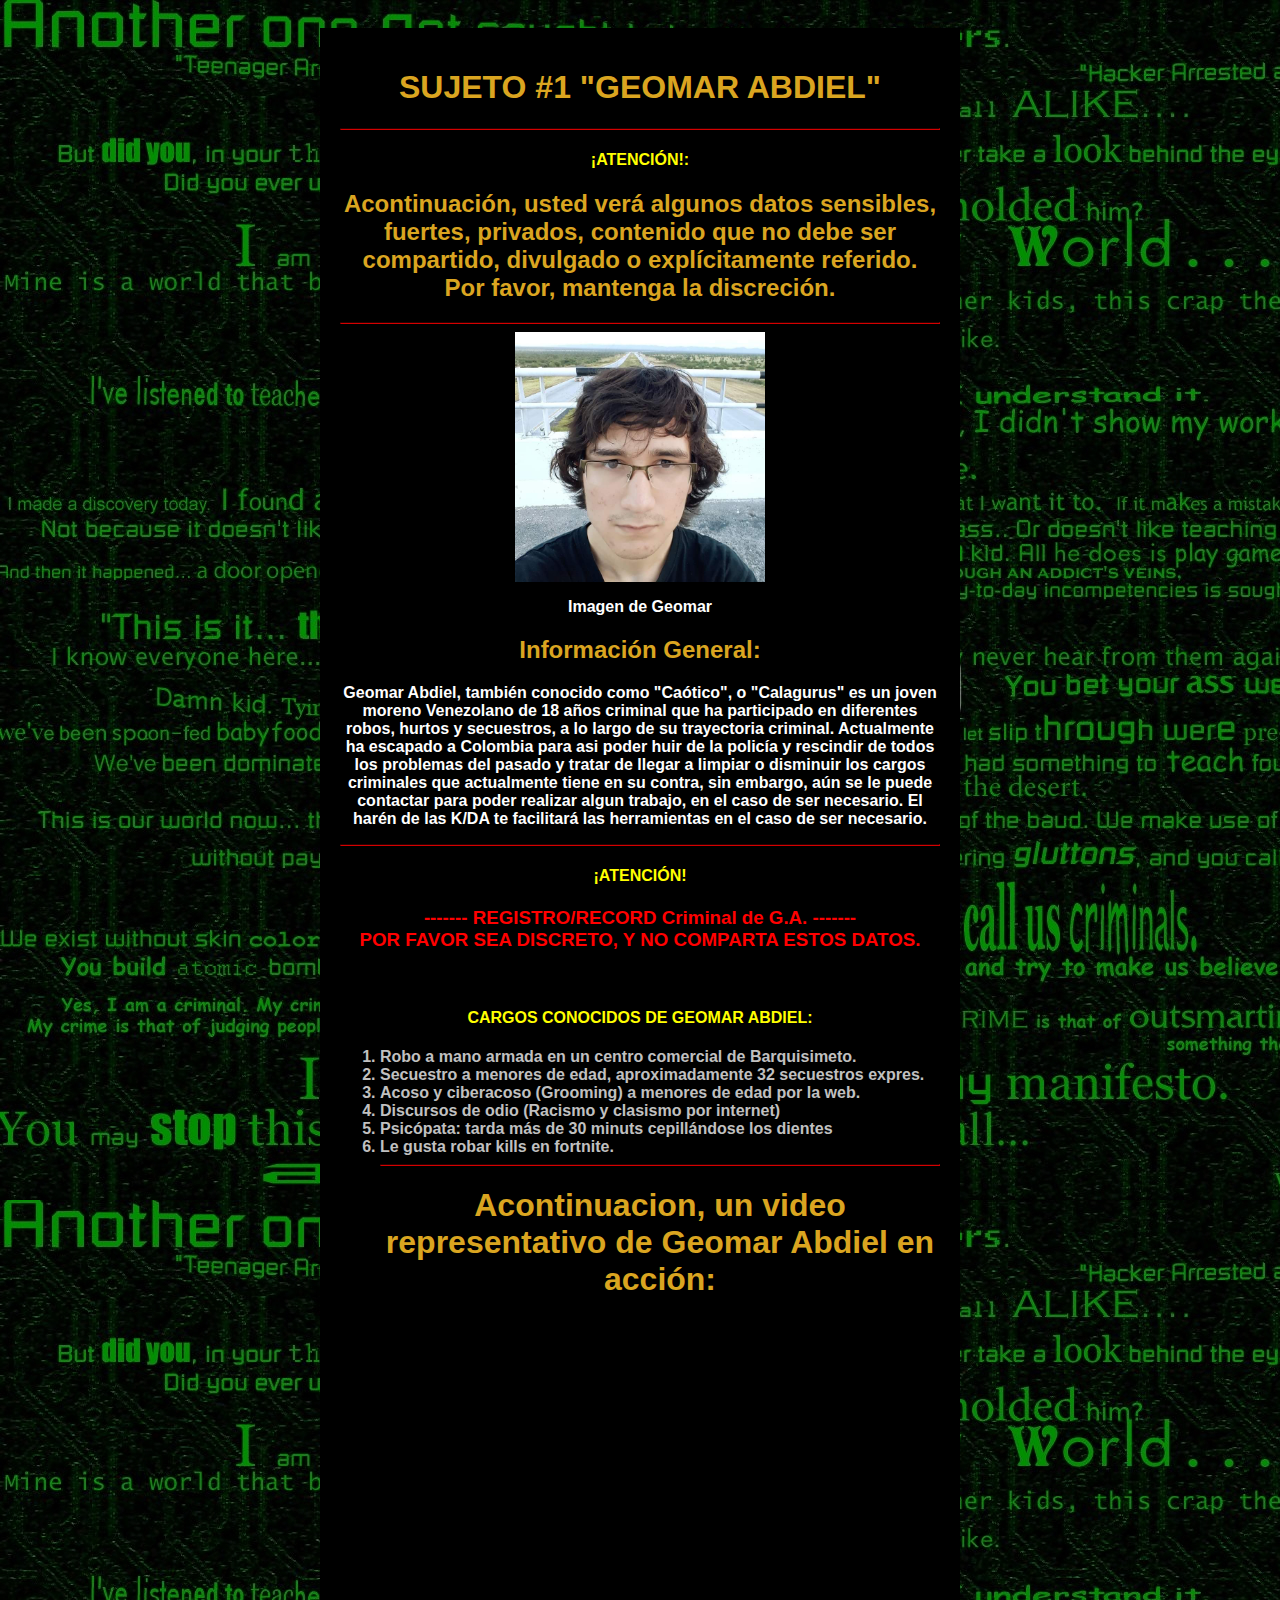
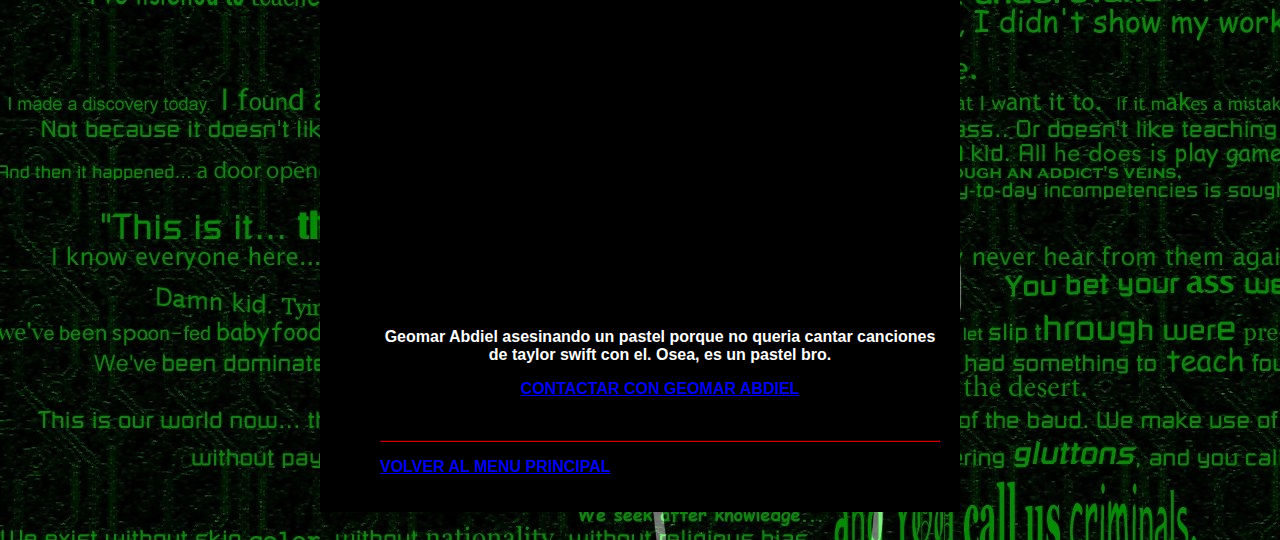
<file: abdielus.html>
<!DOCTYPE html>
<meta charset = "UTF-8">
<link rel="stylesheet" type="text/css" href="style.css">
 <head>
    <title>G30M4R ABD13L</title>
<link rel = "icon" href ="logopagina.png" 
        type = "image/x-icon">
 </head>
 <body>
    <main>
     <div class="menu">
        <h1> SUJETO #1 "GEOMAR ABDIEL" </h1>
     <hr>
        <section>
          <h4> ¡ATENCIÓN!: </h4>
            <h2> Acontinuación, usted verá algunos datos sensibles, fuertes, privados,
             contenido que no debe ser compartido, divulgado o explícitamente
             referido. Por favor, mantenga la discreción.</h2>
        <hr>
          <img class="geo" src="segungeo.jpg" alt="geomarwe">
          <p><b>Imagen de Geomar<b></p>
            <h2> Información General:</h2>
            <p> Geomar Abdiel, también conocido como "Caótico", o "Calagurus"
              es un joven moreno Venezolano de 18 años criminal que ha participado 
              en diferentes robos, hurtos y secuestros, a lo largo de su trayectoria criminal.
              Actualmente ha escapado a Colombia para asi poder huir de la policía y rescindir 
              de todos los problemas del pasado y tratar de llegar a limpiar o disminuir los
              cargos criminales que actualmente tiene en su contra, sin embargo, aún se le puede 
              contactar para poder realizar algun trabajo, en el caso de ser necesario. El harén de
              las K/DA te facilitará las herramientas en el caso de ser necesario.
            </p>
       <hr>
            <h4> ¡ATENCIÓN! </h4>
            <h3> -------   REGISTRO/RECORD Criminal de G.A.   ------- <br>
            POR FAVOR SEA DISCRETO, Y NO COMPARTA ESTOS DATOS.</h3>
            <br>
           <h4> CARGOS CONOCIDOS DE GEOMAR ABDIEL: </h4>
       <ol type=”A”>
       <li>Robo a mano armada en un centro comercial de Barquisimeto. </li>
       <li>Secuestro a menores de edad, aproximadamente 32 secuestros expres. </li>
       <li>Acoso y ciberacoso (Grooming) a menores de edad por la web. </li>
        <li>Discursos de odio (Racismo y clasismo por internet) </li>
        <li>Psicópata: tarda más de 30 minuts cepillándose los dientes </li>
        <li>Le gusta robar kills en fortnite. </li>
            <hr>
        <h1> Acontinuacion, un video representativo de Geomar Abdiel
         en acción:</h1>
        <!-- AQUI PEGAR EL VIDEO DE GEO DEBAJO OK -->
<iframe width="331" height="588" src="https://www.youtube.com/embed/FjrJVfFFIK8" title="Geomar loca swift" frameborder="0" allow="accelerometer; autoplay; clipboard-write; encrypted-media; gyroscope; picture-in-picture; web-share" allowfullscreen></iframe>
      <p>Geomar Abdiel asesinando un pastel porque no queria cantar canciones de taylor 
      swift con el. Osea, es un pastel bro.</p>
        <footer>
        <p><a href="https://www.facebook.com/oppa.kun.906">CONTACTAR CON GEOMAR ABDIEL</a></p>
        <br> 
<hr>
<p></P><a href="index.html">VOLVER AL MENU PRINCIPAL</a></p>
      </footer>
     </div>
    </main>
</body>
</file>
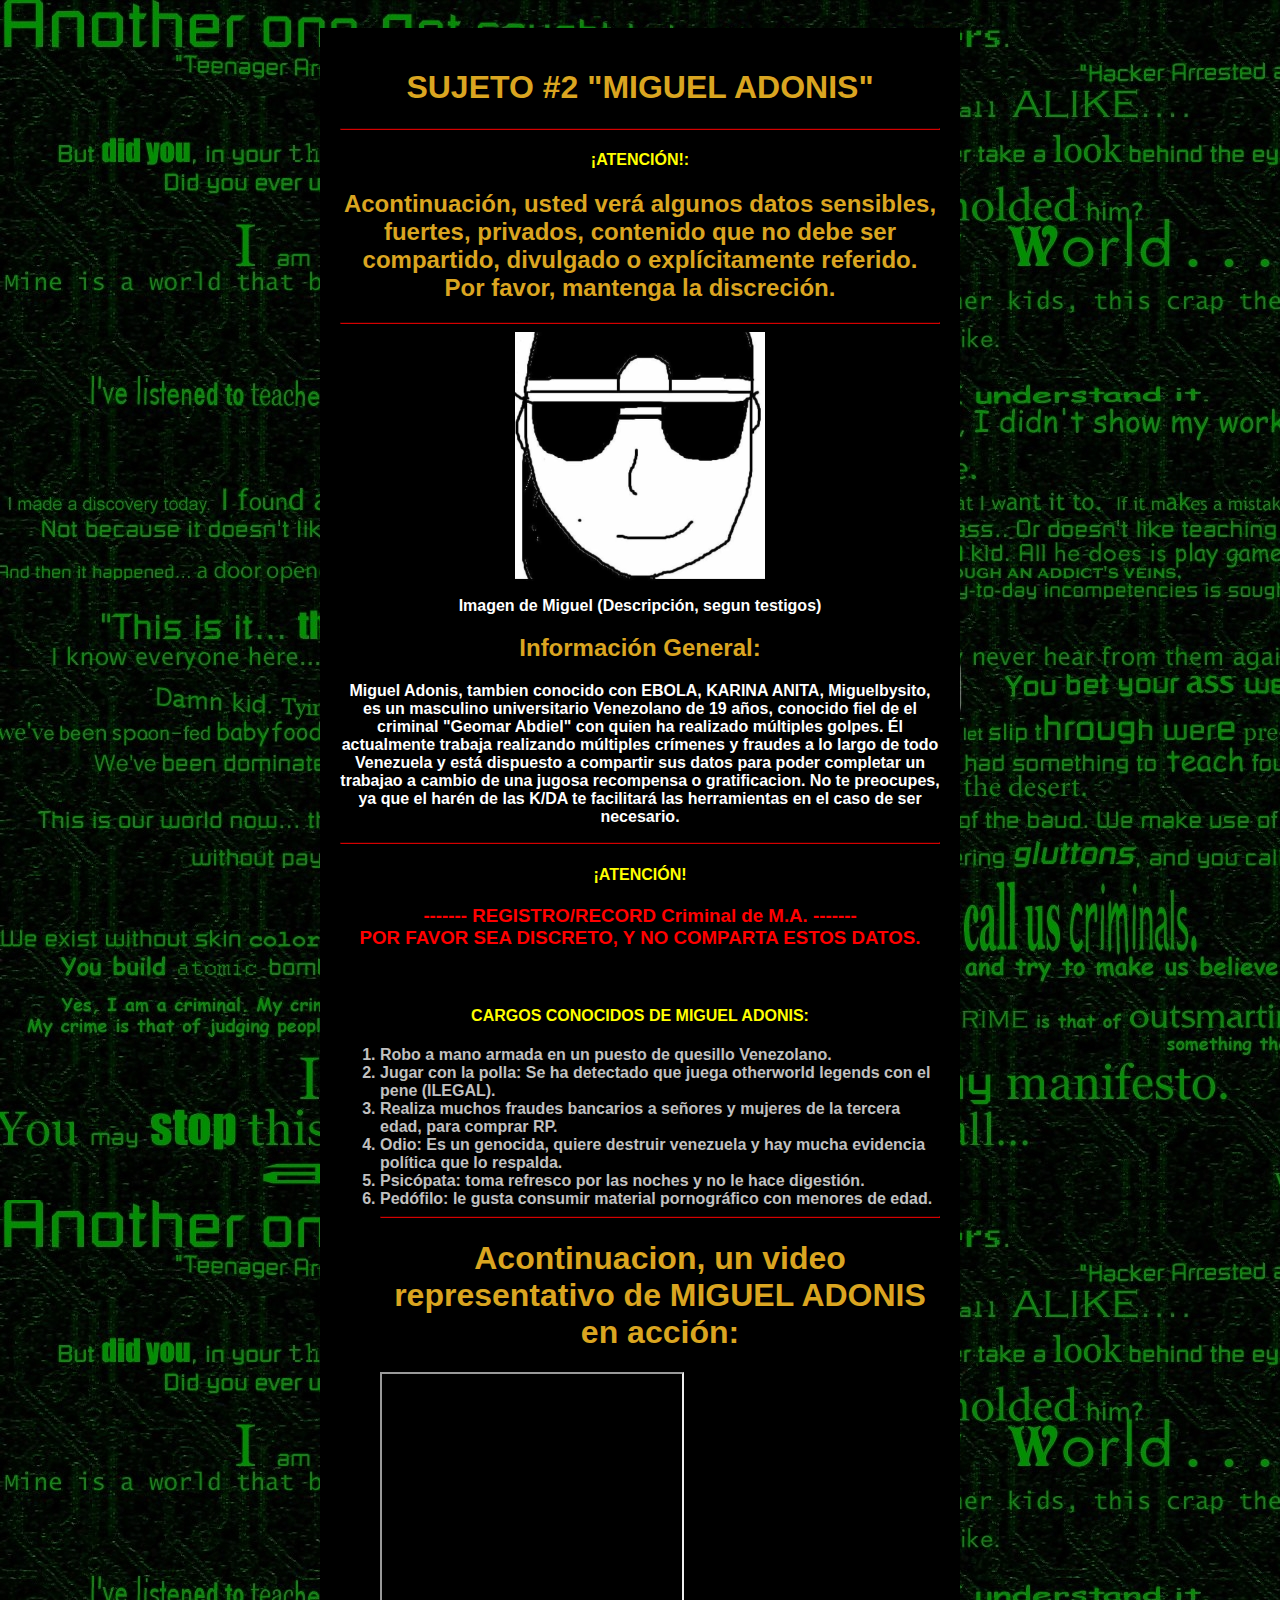
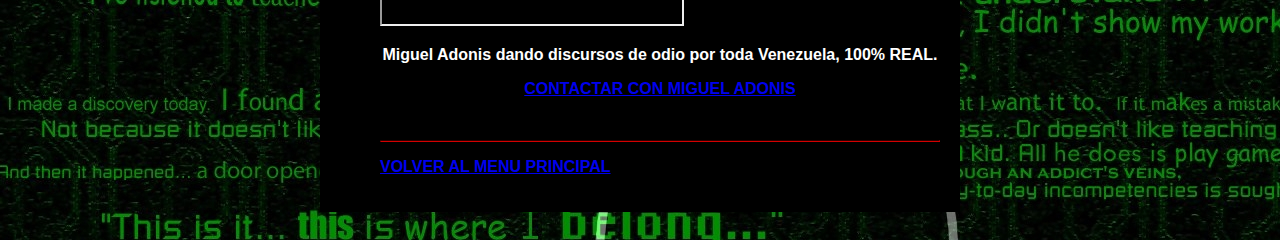
<file: adonis.html>
<!DOCTYPE html>
<meta charset = "UTF-8">
<link rel="stylesheet" type="text/css" href="style.css">
 <head>
    <title>M1GU3L 4D0N15</title>
<link rel = "icon" href ="logopagina.png" 
        type = "image/x-icon">
 </head>
 <body>
    <main>
     <div class="menu">
        <h1> SUJETO #2 "MIGUEL ADONIS" </h1>
     <hr>
        <section>
          <h4> ¡ATENCIÓN!: </h4>
            <h2> Acontinuación, usted verá algunos datos sensibles, fuertes, privados,
             contenido que no debe ser compartido, divulgado o explícitamente
             referido. Por favor, mantenga la discreción.</h2>
        <hr>
          <img class="geo" src="segunmiguel.jpg" alt="miguelwe">
          <p><b>Imagen de Miguel (Descripción, segun testigos)<b></p>
            <h2> Información General:</h2>
            <p> Miguel Adonis, tambien conocido con EBOLA, KARINA ANITA, Miguelbysito,
              es un masculino universitario Venezolano de 19 años, conocido fiel de el criminal 
              "Geomar Abdiel" con quien ha realizado múltiples golpes. Él actualmente trabaja realizando
              múltiples crímenes y fraudes a lo largo de todo Venezuela y está dispuesto 
              a compartir sus datos para poder completar un trabajao a cambio de una jugosa
              recompensa o gratificacion. No te preocupes, ya que el harén de
              las K/DA te facilitará las herramientas en el caso de ser necesario.
            </p>
       <hr>
            <h4> ¡ATENCIÓN! </h4>
            <h3> -------   REGISTRO/RECORD Criminal de M.A.   ------- <br>
            POR FAVOR SEA DISCRETO, Y NO COMPARTA ESTOS DATOS.</h3>
            <br>
           <h4> CARGOS CONOCIDOS DE MIGUEL ADONIS: </h4>
       <ol type=”A”>
       <li>Robo a mano armada en un puesto de quesillo Venezolano. </li>
       <li>Jugar con la polla: Se ha detectado que juega otherworld legends con el pene (ILEGAL). </li>
       <li>Realiza muchos fraudes bancarios a señores y mujeres de la tercera edad, para comprar RP.</li>
        <li>Odio: Es un genocida, quiere destruir venezuela y hay mucha evidencia política que lo respalda. </li>
        <li>Psicópata: toma refresco por las noches y no le hace digestión. </li>
        <li>Pedófilo: le gusta consumir material pornográfico con menores de edad. </li>
            <hr>
        <h1> Acontinuacion, un video representativo de MIGUEL ADONIS
         en acción:</h1>
        <!-- AQUI PEGAR EL VIDEO DE GEO DEBAJO OK -->
<iframe width="300" height="250" src="https://www.youtube.com/embed/1StURNJET2g" title="Memes De Maduro"></iframe>
        <p>Miguel Adonis dando discursos de odio por toda Venezuela, 100% REAL.</p>
        <footer>
        <p><a href="https://www.facebook.com/Migueladonissss" target="_blank">CONTACTAR CON MIGUEL ADONIS</a></p>
        <br> 
<hr>
<p></P><a href="index.html">VOLVER AL MENU PRINCIPAL</a></p>
      </footer>
     </div>
    </main>
</body>
</file>
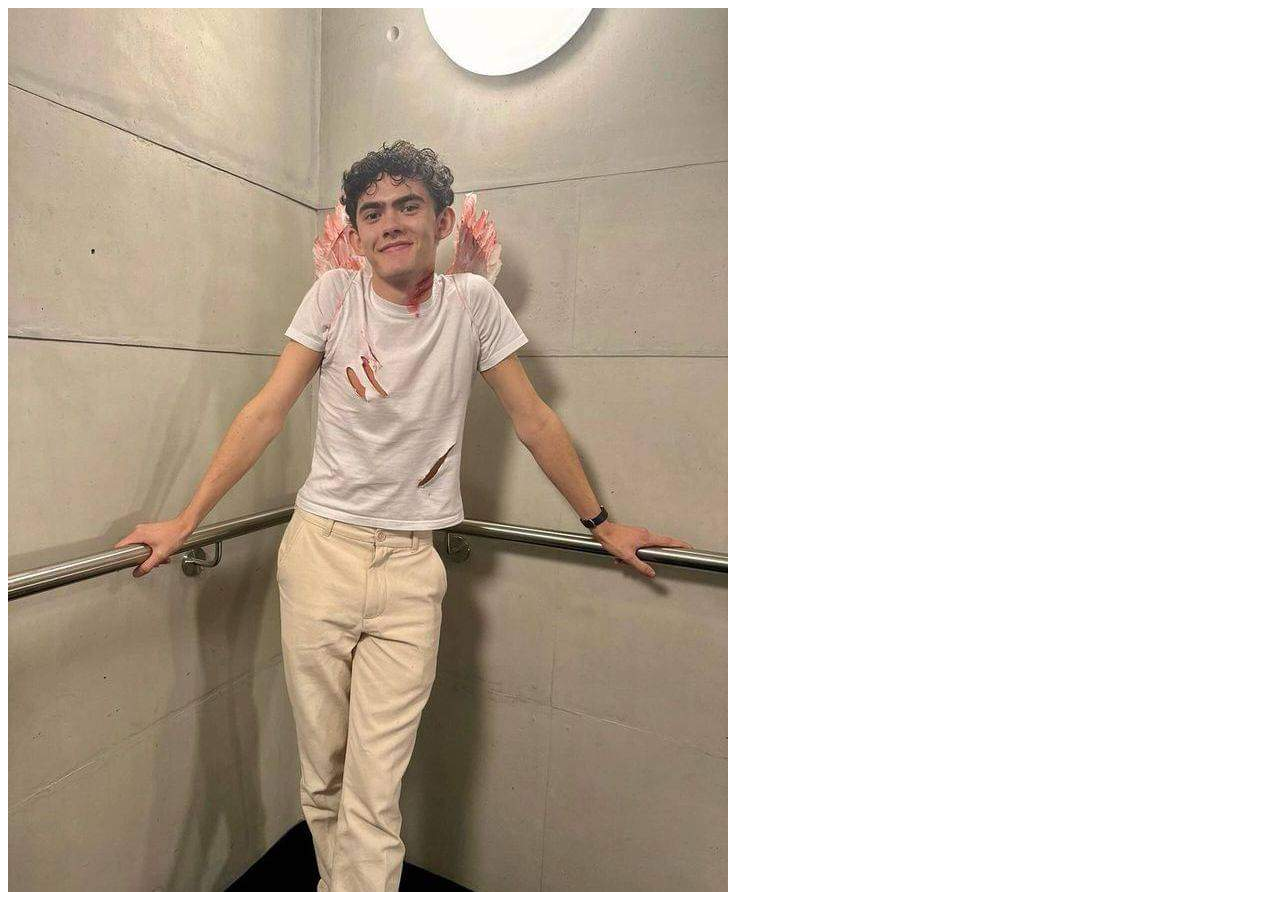
<file: contenidos.html>
<!DOCTYPE html>
<head> 
    <title> Easter EGG XD </title>
    <link rel = "icon" href ="contenidoslol.png" 
        type = "image/x-icon">
</head>
<body>
    <main>
        <img class="fbi" src="easter.jpg" alt="Shutdown Info.">
    </main>
</body>
</html>
</file>
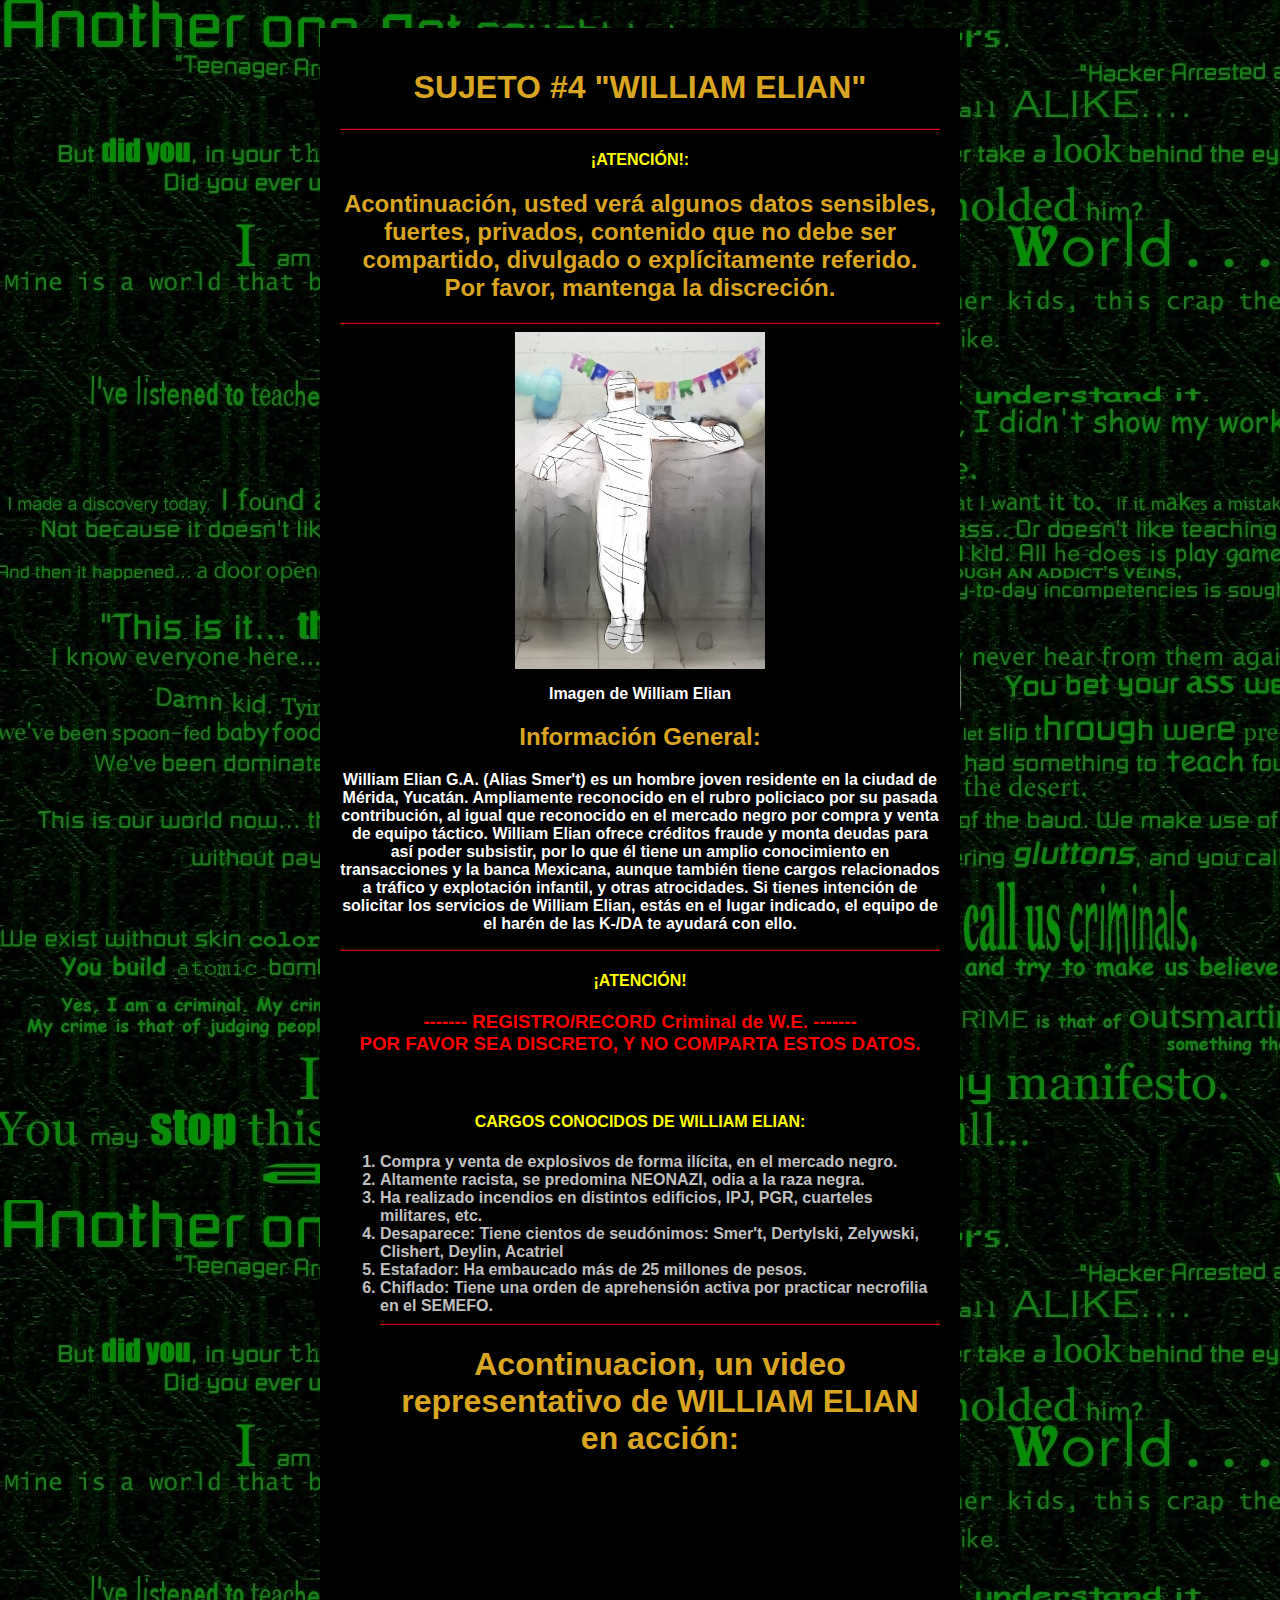
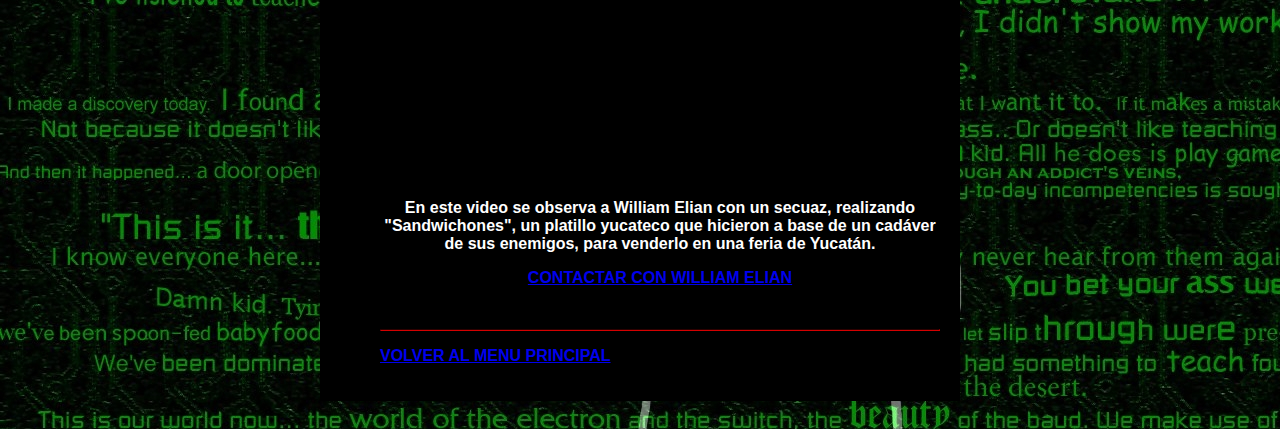
<file: elian.html>
<!DOCTYPE html>
<meta charset = "UTF-8">
<link rel="stylesheet" type="text/css" href="style.css">
 <head>
    <title>W1LL14M 3L14N</title>
<link rel = "icon" href ="logopagina.png" 
        type = "image/x-icon">
 </head>
 <body>
    <main>
     <div class="menu">
        <h1> SUJETO #4 "WILLIAM ELIAN" </h1>
     <hr>
        <section>
          <h4> ¡ATENCIÓN!: </h4>
            <h2> Acontinuación, usted verá algunos datos sensibles, fuertes, privados,
             contenido que no debe ser compartido, divulgado o explícitamente
             referido. Por favor, mantenga la discreción.</h2>
        <hr>
          <img class="geo" src="segunelian.jpg" alt="elianwe">
          <p><b>Imagen de William Elian<b></p>
            <h2> Información General:</h2>
              <p> William Elian G.A. (Alias Smer't) es un hombre joven residente en la ciudad de Mérida, Yucatán.
                Ampliamente reconocido en el rubro policiaco por su pasada contribución, al igual que
                reconocido en el mercado negro por compra y venta de equipo táctico. William Elian ofrece
                créditos fraude y monta deudas para así poder subsistir, por lo que él tiene un amplio
                conocimiento en transacciones y la banca Mexicana, aunque también tiene cargos relacionados
                a tráfico y explotación infantil, y otras atrocidades. Si tienes intención de solicitar
                los servicios de William Elian, estás en el lugar indicado, el equipo de 
                el harén de las K-/DA te ayudará con ello.
            </p>
       <hr>
            <h4> ¡ATENCIÓN! </h4>
            <h3> -------   REGISTRO/RECORD Criminal de W.E.   ------- <br>
            POR FAVOR SEA DISCRETO, Y NO COMPARTA ESTOS DATOS.</h3>
            <br>
           <h4> CARGOS CONOCIDOS DE WILLIAM ELIAN: </h4>
       <ol type=”A”>
       <li>Compra y venta de explosivos de forma ilícita, en el mercado negro. </li>
       <li>Altamente racista, se predomina NEONAZI, odia a la raza negra. </li>
       <li>Ha realizado incendios en distintos edificios, IPJ, PGR, cuarteles militares, etc.</li>
        <li>Desaparece: Tiene cientos de seudónimos: Smer't, Dertylski, Zelywski, Clishert, Deylin, Acatriel</li>
        <li>Estafador: Ha embaucado más de 25 millones de pesos. </li>
        <li>Chiflado: Tiene una orden de aprehensión activa por practicar necrofilia en el SEMEFO. </li>
            <hr>
        <h1> Acontinuacion, un video representativo de WILLIAM ELIAN
         en acción:</h1>
        <!-- AQUI PEGAR EL VIDEO DE GEO DEBAJO OK -->
<iframe width="300" height="300" src="https://www.youtube.com/embed/NPSwmWmcPnY?list=PLJ0QxUOcPfWkSwQaaxM1_fF6Pq_4xSpi7" title="SANDWICHÓN DULCE Y TRADICIONAL | COCINA YUCATECA PARA HOMBRES" frameborder="0" allowfullscreen></iframe>
        <p>En este video se observa a William Elian con un secuaz, realizando "Sandwichones", un platillo yucateco que hicieron
        a base de un cadáver de sus enemigos, para venderlo en una feria de Yucatán. </p>
        <footer>
        <p><a href="https://www.facebook.com/deylin.acatriel.52" target="_blank">CONTACTAR CON WILLIAM ELIAN</a></p>
        <br> 
<hr>
<p></P><a href="index.html">VOLVER AL MENU PRINCIPAL</a></p>
      </footer>
     </div>
    </main>
</body>
</file>
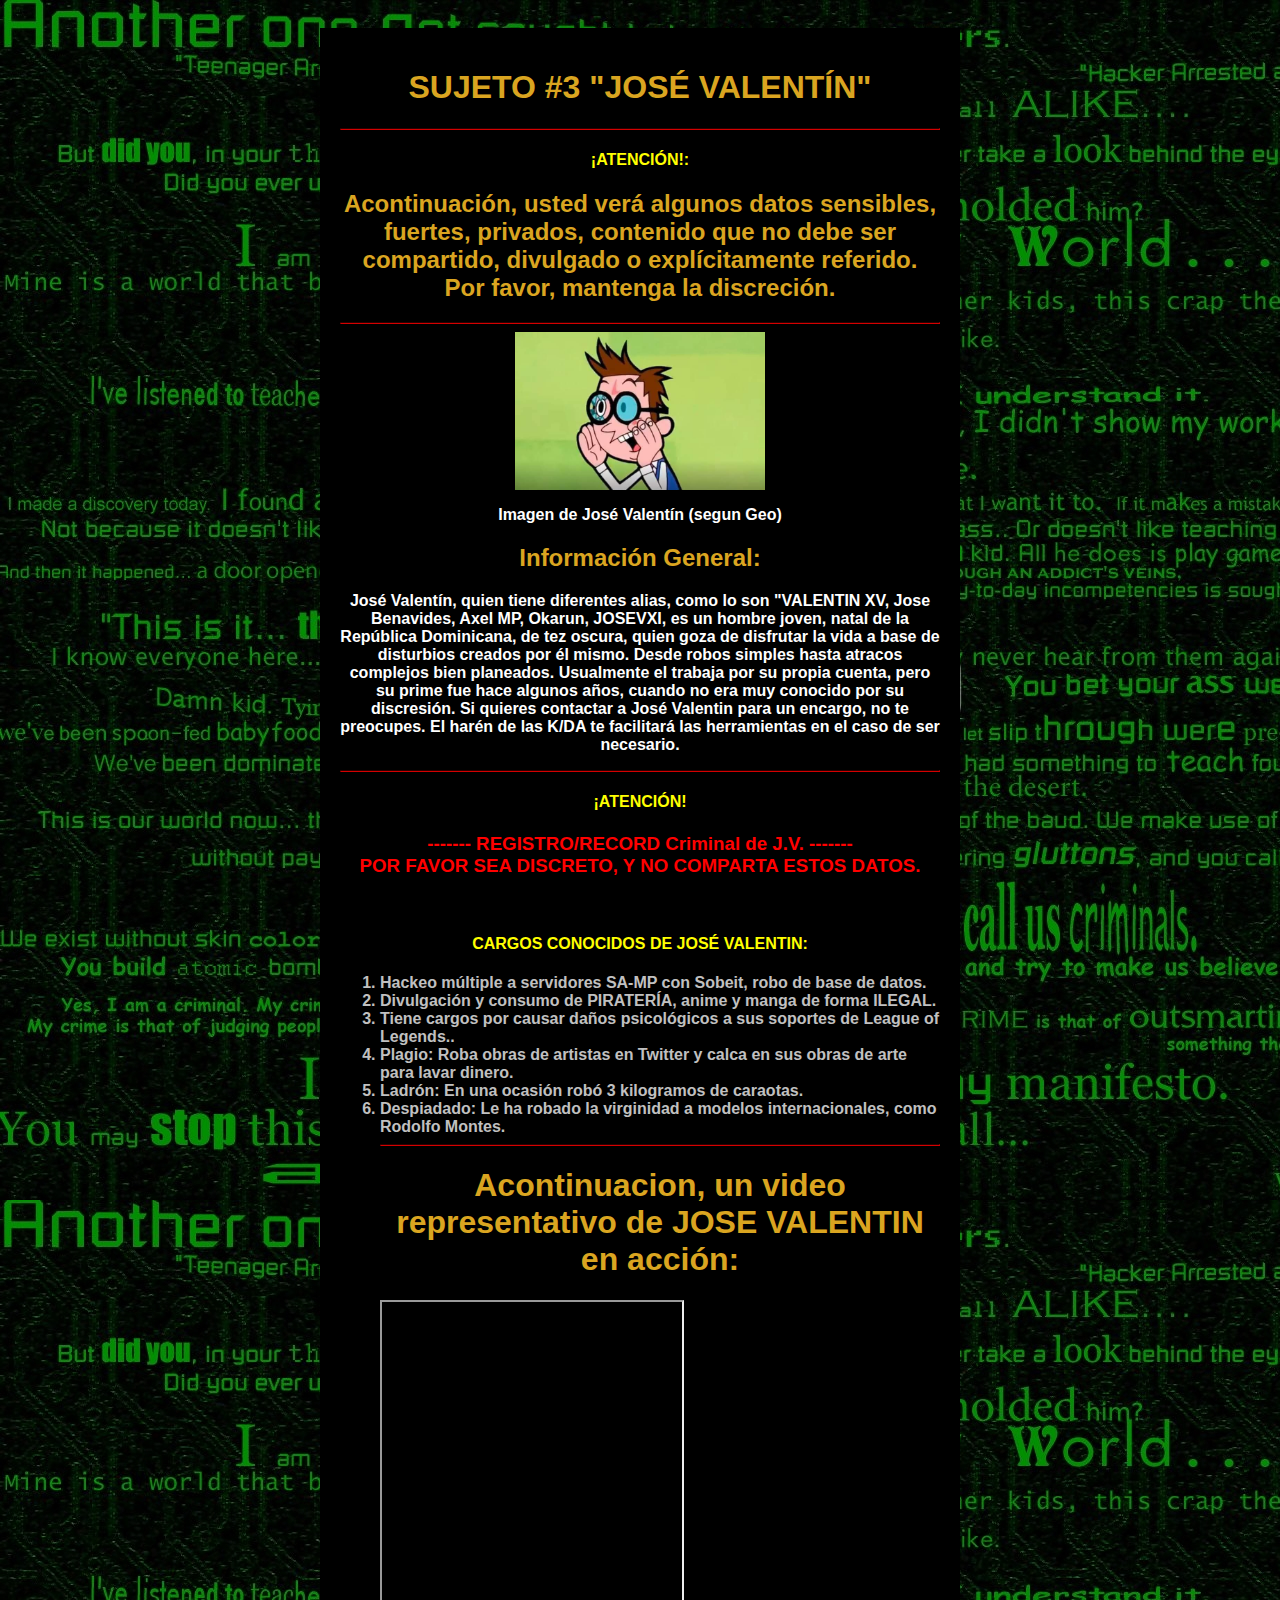
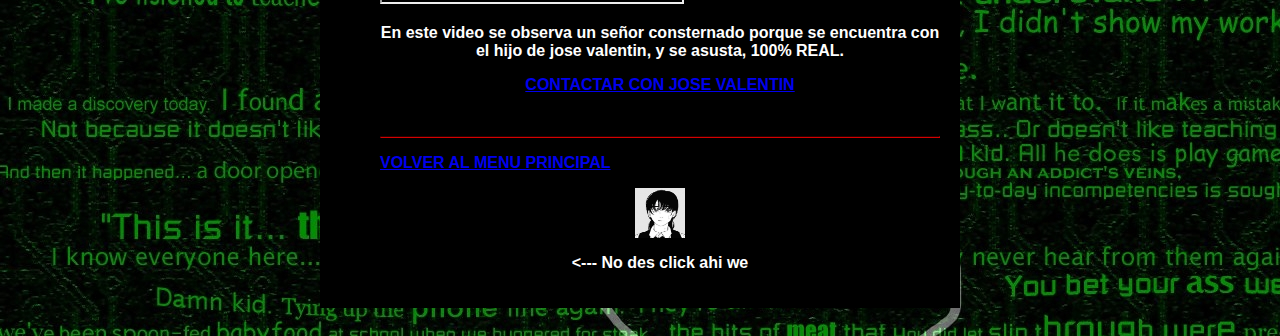
<file: jxsx.html>
<!DOCTYPE html>
<meta charset = "UTF-8">
<link rel="stylesheet" type="text/css" href="style.css">
 <head>
    <title>JXSX V4L3NT1N</title>
<link rel = "icon" href ="logopagina.png" 
        type = "image/x-icon">
 </head>
 <body>
    <main>
     <div class="menu">
        <h1> SUJETO #3 "JOSÉ VALENTÍN" </h1>
     <hr>
        <section>
          <h4> ¡ATENCIÓN!: </h4>
            <h2> Acontinuación, usted verá algunos datos sensibles, fuertes, privados,
             contenido que no debe ser compartido, divulgado o explícitamente
             referido. Por favor, mantenga la discreción.</h2>
        <hr>
          <img class="geo" src="josesegungeo.jpg" alt="josewe">
          <p><b>Imagen de José Valentín (segun Geo)<b></p>
            <h2> Información General:</h2>
              <p> José Valentín, quien tiene diferentes alias, como lo son "VALENTIN XV, Jose Benavides,
                Axel MP, Okarun, JOSEVXI, es un hombre joven, natal de la República Dominicana, 
                de tez oscura, quien goza de disfrutar la vida a base de disturbios creados por
                él mismo. Desde robos simples hasta atracos complejos bien planeados. Usualmente el 
                trabaja por su propia cuenta, pero su prime fue hace algunos años, cuando no era muy
                conocido por su discresión. Si quieres contactar a José Valentin para un encargo, no
                te preocupes. El harén de las K/DA te facilitará las herramientas en el caso de ser necesario.
            </p>
       <hr>
            <h4> ¡ATENCIÓN! </h4>
            <h3> -------   REGISTRO/RECORD Criminal de J.V.   ------- <br>
            POR FAVOR SEA DISCRETO, Y NO COMPARTA ESTOS DATOS.</h3>
            <br>
           <h4> CARGOS CONOCIDOS DE JOSÉ VALENTIN: </h4>
       <ol type=”A”>
       <li>Hackeo múltiple a servidores SA-MP con Sobeit, robo de base de datos. </li>
       <li>Divulgación y consumo de PIRATERÍA, anime y manga de forma ILEGAL. </li>
       <li>Tiene cargos por causar daños psicológicos a sus soportes de League of Legends..</li>
        <li>Plagio: Roba obras de artistas en Twitter y calca en sus obras de arte para lavar dinero. </li>
        <li>Ladrón: En una ocasión robó 3 kilogramos de caraotas. </li>
        <li>Despiadado: Le ha robado la virginidad a modelos internacionales, como Rodolfo Montes. </li>
            <hr>
        <h1> Acontinuacion, un video representativo de JOSE VALENTIN
         en acción:</h1>
        <!-- AQUI PEGAR EL VIDEO DE GEO DEBAJO OK -->
        <iframe width="300" height="300" src="https://www.youtube.com/embed/TGAAliyo9sI" title="JOSEMEN"></iframe>
        <p>En este video se observa un señor consternado porque se encuentra con el hijo de jose valentin, y se asusta, 100% REAL.</p>
        <footer>
        <p><a href="https://www.facebook.com/axl.lovs.u" target="_blank">CONTACTAR CON JOSE VALENTIN</a></p>
        <br> 
<hr>
<p></P><a href="index.html">VOLVER AL MENU PRINCIPAL</a></p>
         <a href="contenidos.html" target="_blank"><img class="asa" src="asa.jpg"></a> <p> <--- No des click ahi we </p>
      </footer>
     </div>
    </main>
</body>
</file>
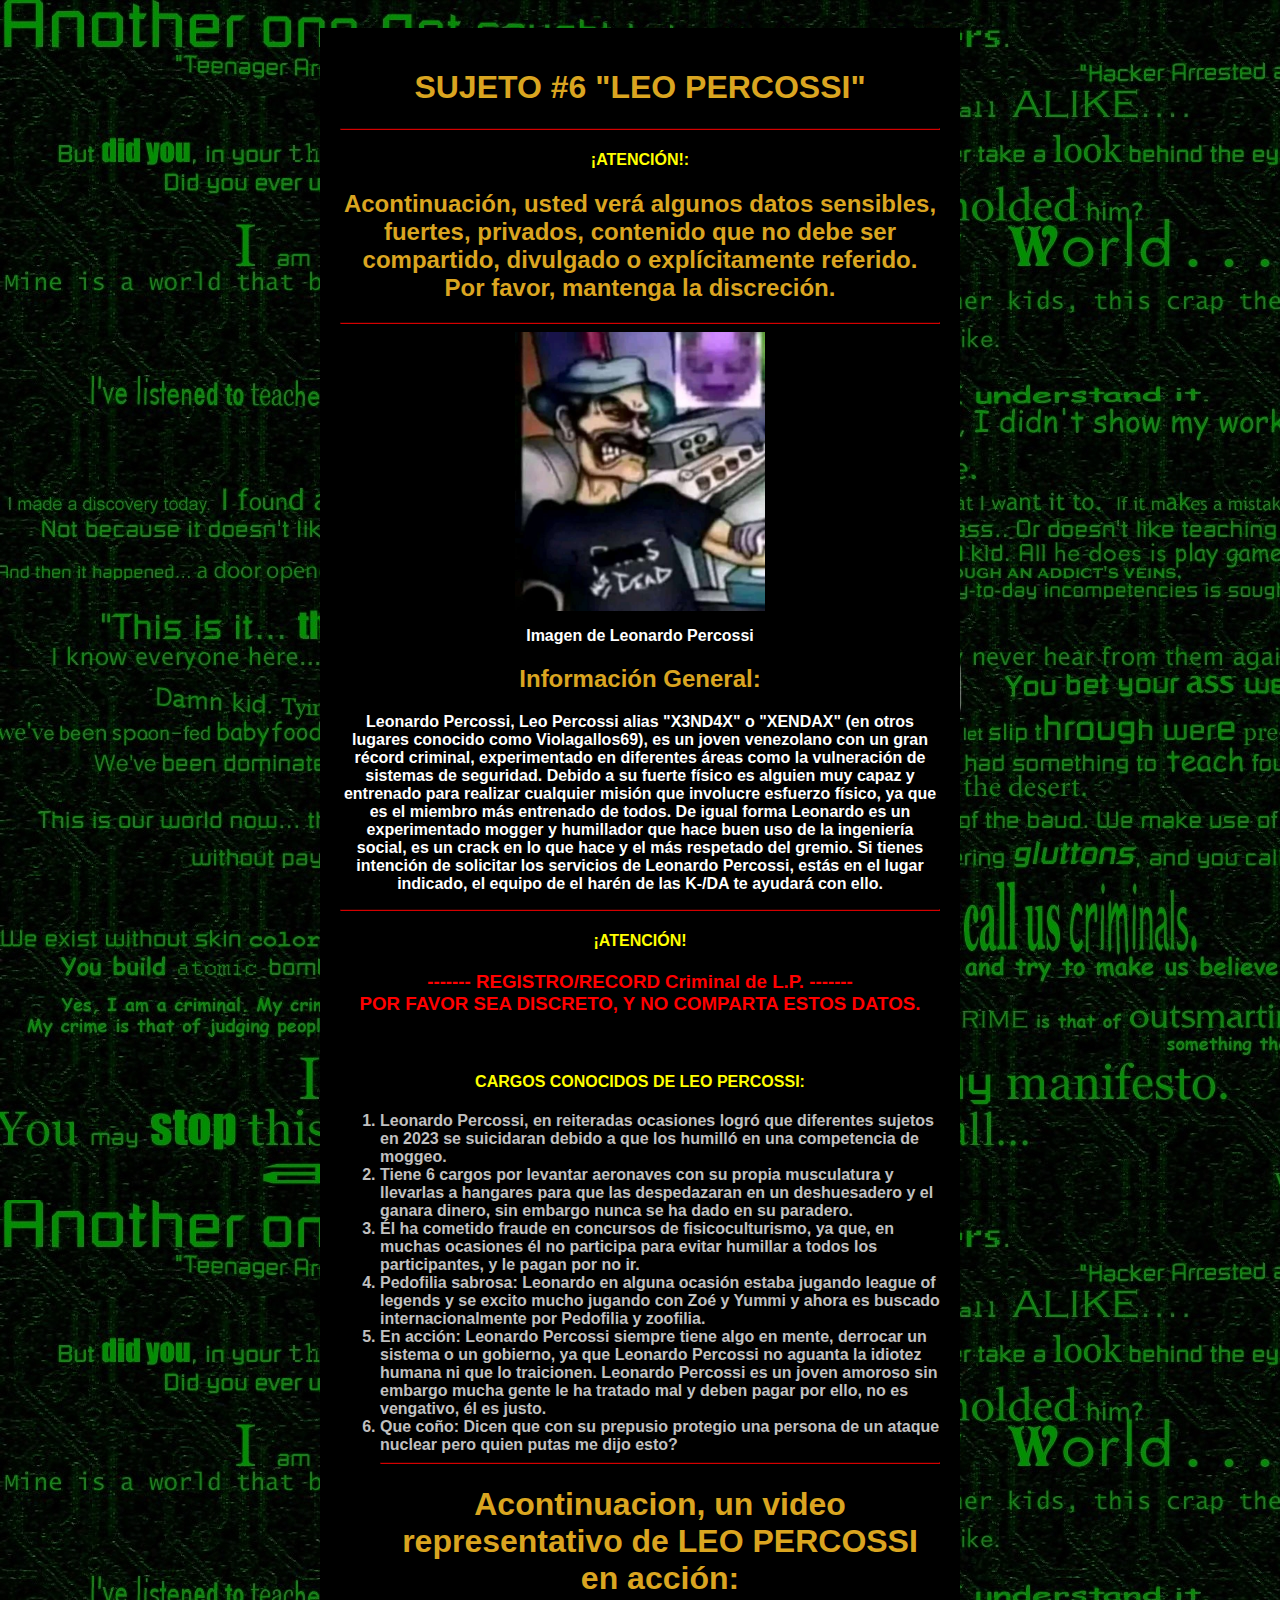
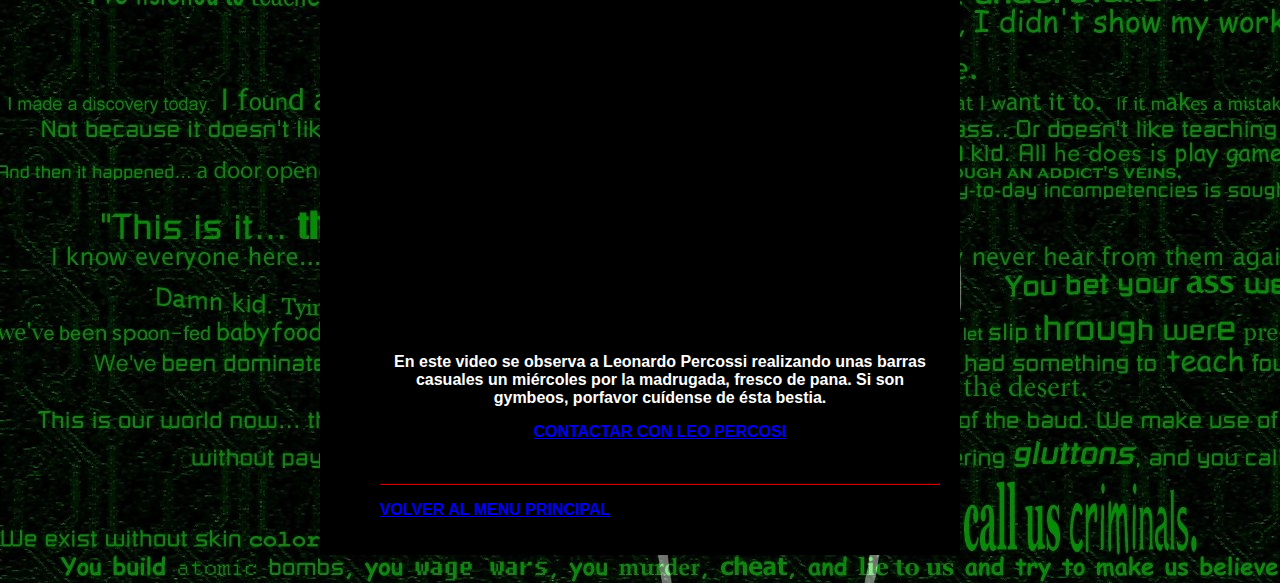
<file: leo.html>
<!DOCTYPE html>
<meta charset = "UTF-8">
<link rel="stylesheet" type="text/css" href="style.css">
 <head>
    <title>L30N4RD0 P3RCO551</title>
<link rel = "icon" href ="logopagina.png" 
        type = "image/x-icon">
 </head>
 <body>
    <main>
     <div class="menu">
        <h1> SUJETO #6 "LEO PERCOSSI" </h1>
     <hr>
        <section>
          <h4> ¡ATENCIÓN!: </h4>
            <h2> Acontinuación, usted verá algunos datos sensibles, fuertes, privados,
             contenido que no debe ser compartido, divulgado o explícitamente
             referido. Por favor, mantenga la discreción.</h2>
        <hr>
          <img class="geo" src="segunleo.jpg" alt="leowe">
          <p><b>Imagen de Leonardo Percossi<b></p>
            <h2> Información General:</h2>
              <p> Leonardo Percossi, Leo Percossi alias "X3ND4X" o "XENDAX" (en otros lugares conocido como Violagallos69), es un joven venezolano con un gran récord criminal, experimentado en diferentes áreas como la vulneración de sistemas de seguridad. 

Debido a su fuerte físico es alguien muy capaz y entrenado para realizar cualquier misión que involucre esfuerzo físico, ya que es el miembro más entrenado de todos. 

De igual forma Leonardo es un experimentado mogger y humillador que hace buen uso de la ingeniería social, es un crack en lo que hace y el más respetado del gremio. Si tienes intención de solicitar
                los servicios de Leonardo Percossi, estás en el lugar indicado, el equipo de  el harén de las K-/DA 
               te ayudará con ello.
            </p>
       <hr>
            <h4> ¡ATENCIÓN! </h4>
            <h3> -------   REGISTRO/RECORD Criminal de L.P.   ------- <br>
            POR FAVOR SEA DISCRETO, Y NO COMPARTA ESTOS DATOS.</h3>
            <br>
           <h4> CARGOS CONOCIDOS DE LEO PERCOSSI: </h4>
       <ol type=”A”>
       <li>Leonardo Percossi, en reiteradas ocasiones logró que diferentes sujetos en 2023 se suicidaran debido a que los humilló en una competencia de moggeo.</li>
       <li>Tiene 6 cargos por levantar aeronaves con su propia musculatura y llevarlas a hangares para que las despedazaran en un deshuesadero y el ganara dinero, sin embargo nunca se ha dado en su paradero. </li>
       <li>Él ha cometido fraude en concursos de fisicoculturismo, ya que, en muchas ocasiones él no participa para evitar humillar a todos los participantes, y le pagan por no ir.</li>
        <li>Pedofilia sabrosa: Leonardo en alguna ocasión estaba jugando league of legends y se excito mucho jugando con Zoé y Yummi y ahora es buscado internacionalmente por Pedofilia y zoofilia.</li>
        <li>En acción: Leonardo Percossi siempre tiene algo en mente, derrocar un sistema o un gobierno, ya que Leonardo Percossi no aguanta la idiotez humana ni que lo traicionen. Leonardo Percossi es un joven amoroso sin embargo mucha gente le ha tratado mal y deben pagar por ello, no es vengativo, él es justo. </li>
        <li>Que coño: Dicen que con su prepusio protegio una persona de un ataque nuclear pero quien putas me dijo esto? </li>
            <hr>
        <h1> Acontinuacion, un video representativo de LEO PERCOSSI en acción:</h1>
        <!-- AQUI PEGAR EL VIDEO DE GEO DEBAJO OK -->
  <iframe width="560" height="315" src="https://www.youtube.com/embed/Ebm4geyI0YA?si=x-YPKCBqxE-NdOgx&amp;start=20" title="YouTube video player" frameborder="0" allow="accelerometer; autoplay; clipboard-write; encrypted-media; gyroscope; picture-in-picture; web-share" allowfullscreen></iframe>
        <p>En este video se observa a Leonardo Percossi realizando unas barras casuales un miércoles por la madrugada, fresco de pana.
        Si son gymbeos, porfavor cuídense de ésta bestia.</p>
        <footer>
        <p><a href="https://www.facebook.com/profile.php?id=100075685354022&mibextid=2JQ9oc" target="_blank">CONTACTAR CON LEO PERCOSI</a></p>
        <br> 
<hr>
<p></P><a href="index.html">VOLVER AL MENU PRINCIPAL</a></p>
      </footer>
     </div>
    </main>
</body>
</file>
<file: style.css>
.menu {
  width: 80%;
  background-color: black;
  margin-left: auto;
  margin-right: auto;
  padding: 20px;
  max-width: 600px;
}

h1, h2, h3, h4, p, .piefoto {
  text-align: center;
}

img {
width: 300px;
heigth: 300px;
margin: auto;
display: block;
}

body {
  background-image: url(portada1.jpg);
  font-family: sans-serif;
  padding: 20px;
}

p {
    color: white;
}

h1, h2 {
    color: GoldenRod;
}

hr {
  background-color: Maroon;
  border-color: Maroon;
}

h3 {
  color: red;
}

h4 {
  color: yellow;
}

.geo, .miguel, .jose, .rick, .andrei, .elian {
width: 250px;
heigth: 250px;
margin: auto;
display: block;
}

li, ol {
  color:Silver
}

iframe {
  margin:auto;
  text-aligh:center;
}
  
.asa {
  width: 50px;
  height: 50px;
</file>
